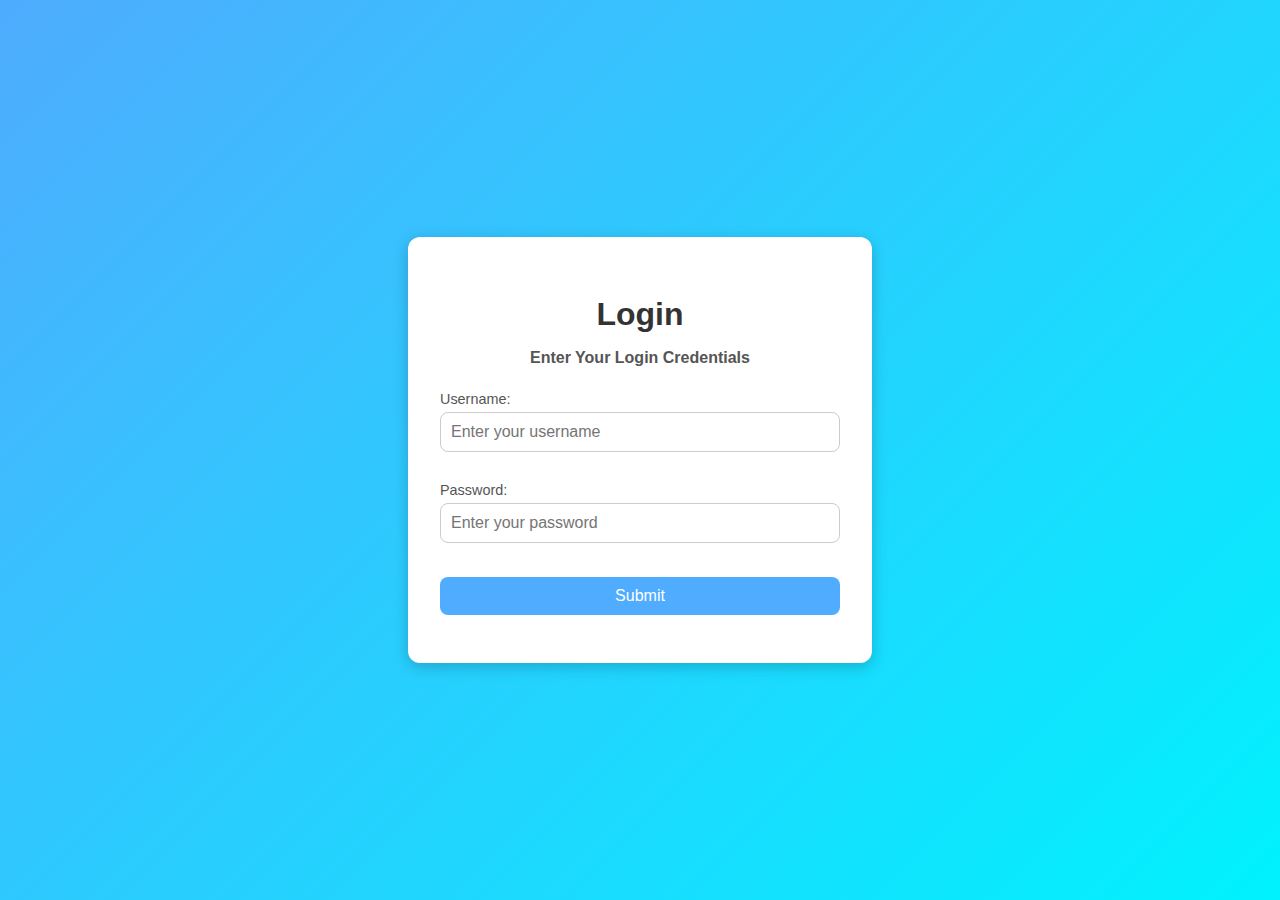
<file: index.html>
<!DOCTYPE html>
<html lang="en">
  <head>
    <meta charset="UTF-8" />
    <meta name="viewport" content="width=device-width, initial-scale=1.0" />
    <title>Login Page</title>
    <link rel="stylesheet" href="styles.css" />
  </head>
  <body>
    <div class="main-container">
      <h2>Login</h2>

      <h3>Enter Your Login Credentials</h3>

      <p>Username:</p>
      <input id="username-input" placeholder="Enter your username" />

      <p>Password:</p>
      <input id="password-input" placeholder="Enter your password" />

      <br />
      <br />

      <button onclick="verifyLogin();">Submit</button>
      <p id="loading"></p>
    </div>
    <script src="script.js"></script>
  </body>
</html>
</file>
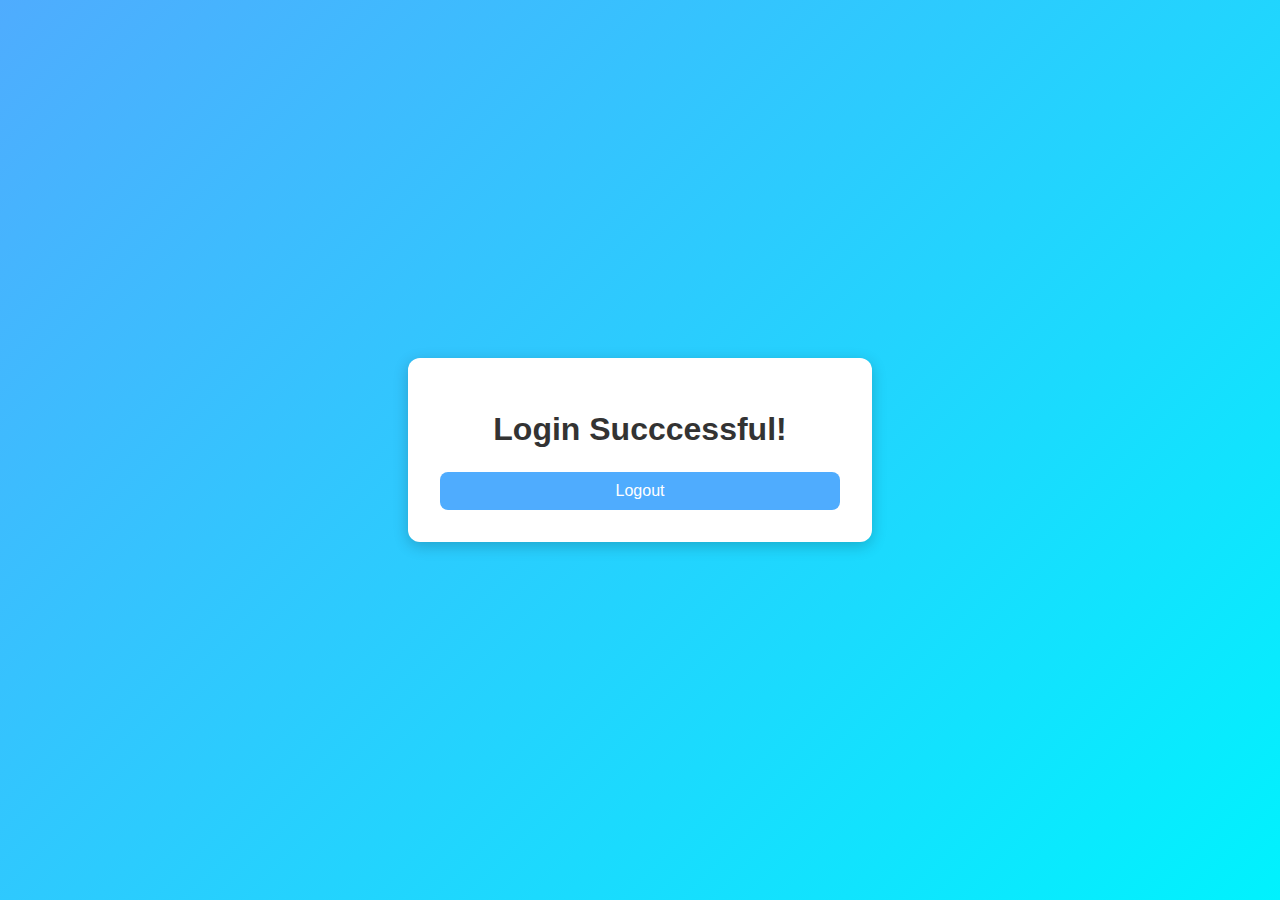
<file: success.html>
<!DOCTYPE html>
<html lang="en">
  <head>
    <meta charset="UTF-8" />
    <meta name="viewport" content="width=device-width, initial-scale=1.0" />
    <title>Login Page</title>
    <link rel="stylesheet" href="styles.css" />
  </head>
  <body id="success-page">
    <div class="main-container">
      <h1>Login Succcessful!</h1>

      <button id="logout-button" onclick="logout();">Logout</button>
    </div>
    <script src="logout.js"></script>
  </body>
</html>
</file>
<file: styles.css>
body {
  margin: 0;
  font-family: 'Arial', sans-serif;
  background: linear-gradient(135deg, #4facfe, #00f2fe);
  height: 100vh;
  display: flex;
  justify-content: center;
  align-items: center;
}

.main-container {
  background: #ffffff;
  border-radius: 12px;
  box-shadow: 0px 4px 15px rgba(0, 0, 0, 0.2);
  padding: 2rem;
  width: 90%;
  max-width: 400px;
  text-align: center;
}

h2 {
  font-size: 2rem;
  color: #333;
  margin-bottom: 0.5rem;
}

h3 {
  font-size: 1rem;
  color: #555;
  margin-bottom: 1.5rem;
}

p {
  font-size: 0.9rem;
  color: #555;
  text-align: left;
  margin-bottom: 0.3rem;
}

input {
  width: 100%;
  padding: 10px;
  margin-bottom: 1rem;
  border: 1px solid #ccc;
  border-radius: 8px;
  font-size: 1rem;
  box-sizing: border-box;
  outline: none;
  transition: border 0.3s ease;
}

input:focus {
  border-color: #4facfe;
  box-shadow: 0 0 8px rgba(79, 172, 254, 0.5);
}

button {
  width: 100%;
  padding: 10px 15px;
  font-size: 1rem;
  color: #fff;
  background: #4facfe;
  border: none;
  border-radius: 8px;
  cursor: pointer;
  transition: background 0.3s ease;
}

button:hover {
  background: #3b8fdc;
}

#loading {
  margin-top: 1rem;
  font-size: 0.9rem;
  color: #888;
}

/* Styles for success page */
#success-page {
  margin: 0;
  font-family: 'Arial', sans-serif;
  background: linear-gradient(135deg, #4facfe, #00f2fe);
  height: 100vh;
  display: flex;
  justify-content: center;
  align-items: center;
  text-align: center;
}

#success-page .main-container {
  background: #ffffff;
  border-radius: 12px;
  box-shadow: 0px 4px 15px rgba(0, 0, 0, 0.2);
  padding: 2rem;
  width: 90%;
  max-width: 400px;
}

#success-page h1 {
  font-size: 2rem;
  color: #333;
  margin-bottom: 1.5rem;
}

#success-page button {
  padding: 10px 15px;
  font-size: 1rem;
  color: #fff;
  background: #4facfe;
  border: none;
  border-radius: 8px;
  cursor: pointer;
  transition: background 0.3s ease;
  width: 100%;
}

#success-page button:hover {
  background: #3b8fdc;
}
</file>
